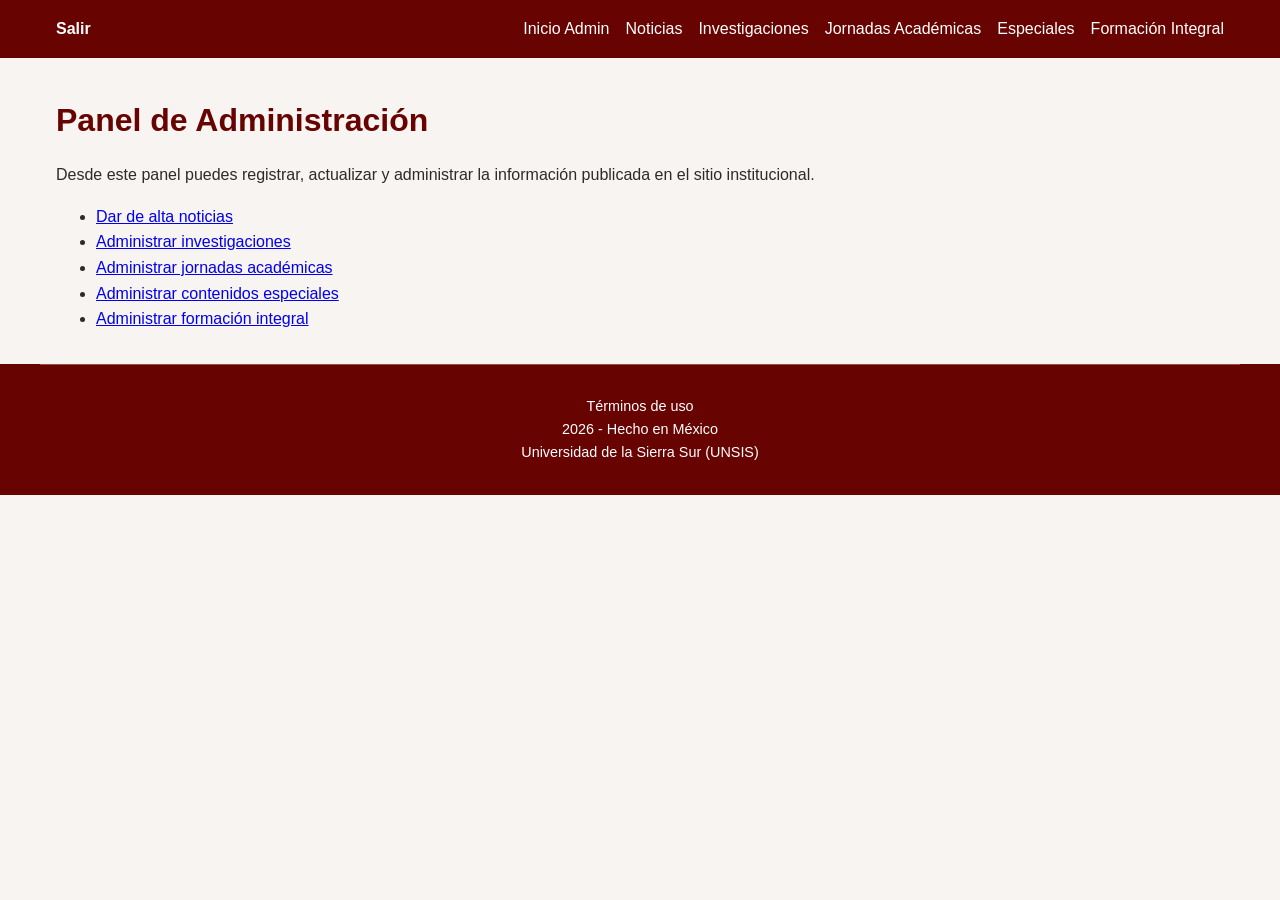
<file: admin-inicio.html>
<!DOCTYPE html>
<html lang="es">

<head>
  <meta charset="UTF-8">
  <title>Inicio Administrativo | UNSIS</title>
  <link rel="stylesheet" href="css/styles.css">
</head>

<body>

  <!-- HEADER ADMIN -->
  <!-- Placeholder para Header -->
  <div id="header-forms-placeholder"></div>

  <main class="container">
    <h1 class="section-title">Panel de Administración</h1>

    <p>
      Desde este panel puedes registrar, actualizar y administrar
      la información publicada en el sitio institucional.
    </p>

    <ul>
      <li><a href="alta-noticias.html">Dar de alta noticias</a></li>
      <li><a href="alta-investigaciones.html">Administrar investigaciones</a></li>
      <li><a href="alta-jornadas.html">Administrar jornadas académicas</a></li>
      <li><a href="alta-especiales.html">Administrar contenidos especiales</a></li>
      <li><a href="alta-formacion-integral.html">Administrar formación integral</a></li>
    </ul>
  </main>

  <!-- Placeholder para Footer -->
  <div id="footer-forms-placeholder"></div>

  <script src="script.js"></script>

</body>

</html>
</file>
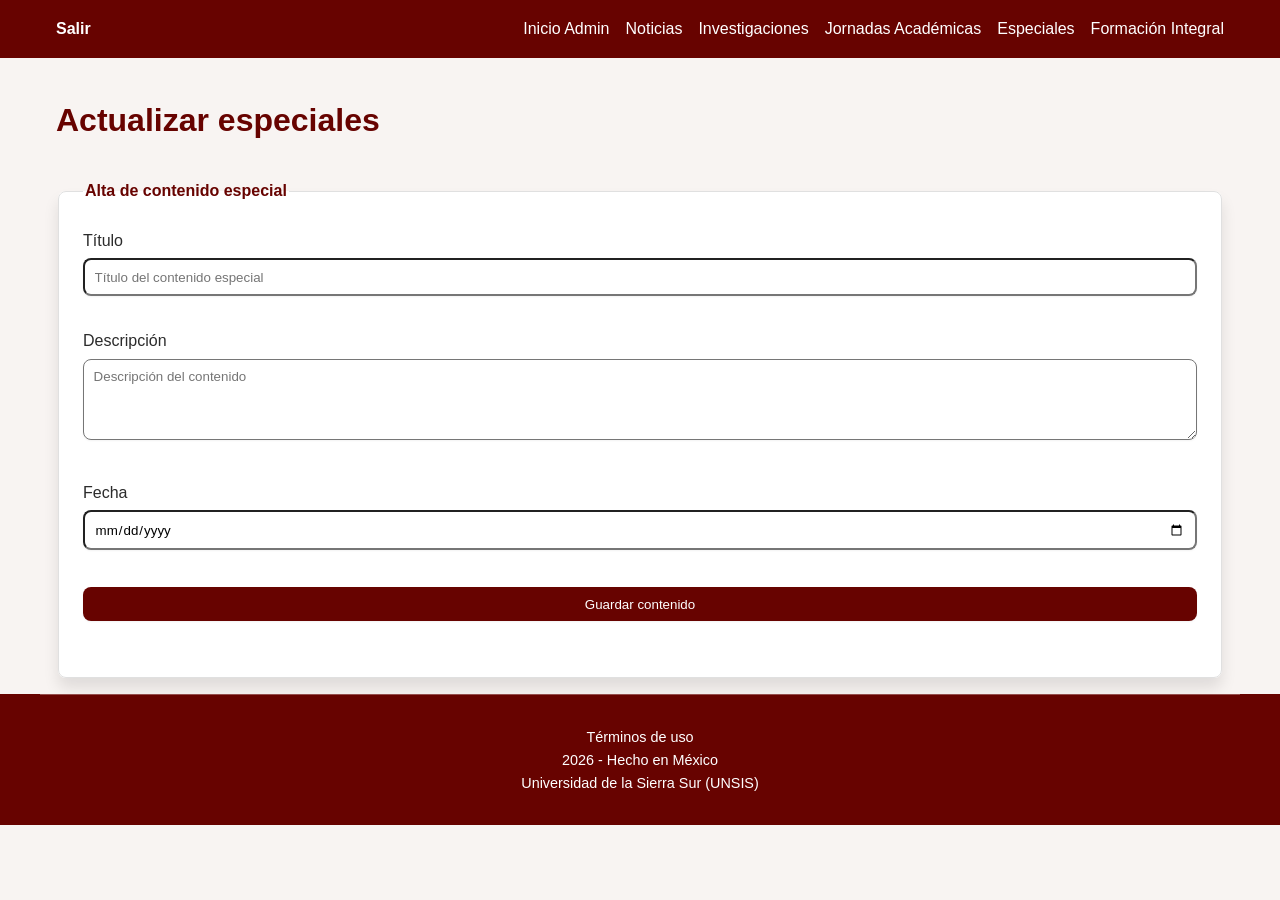
<file: alta-especiales.html>
<!DOCTYPE html>
<html lang="es">

<head>
    <meta charset="UTF-8">
    <meta name="viewport" content="width=device-width, initial-scale=1.0">
    <title>Actualizar especiales | UNSIS</title>
    <link rel="stylesheet" href="css/styles.css">
</head>

<body>

    <!-- Placeholder para Header -->
    <div id="header-forms-placeholder"></div>


    <main class="container">

        <h1 class="section-title">Actualizar especiales</h1>

        <form>
            <fieldset>
                <legend>Alta de contenido especial</legend>

                <label>Título</label>
                <input type="text" placeholder="Título del contenido especial" required>

                <label>Descripción</label>
                <textarea rows="4" placeholder="Descripción del contenido" required></textarea>

                <label>Fecha</label>
                <input type="date" required>

                <button type="submit">Guardar contenido</button>
            </fieldset>
        </form>



    </main>

    <!-- Placeholder para Footer -->
    <div id="footer-forms-placeholder"></div>

    <script src="script.js"></script>

</body>

</html>
</file>
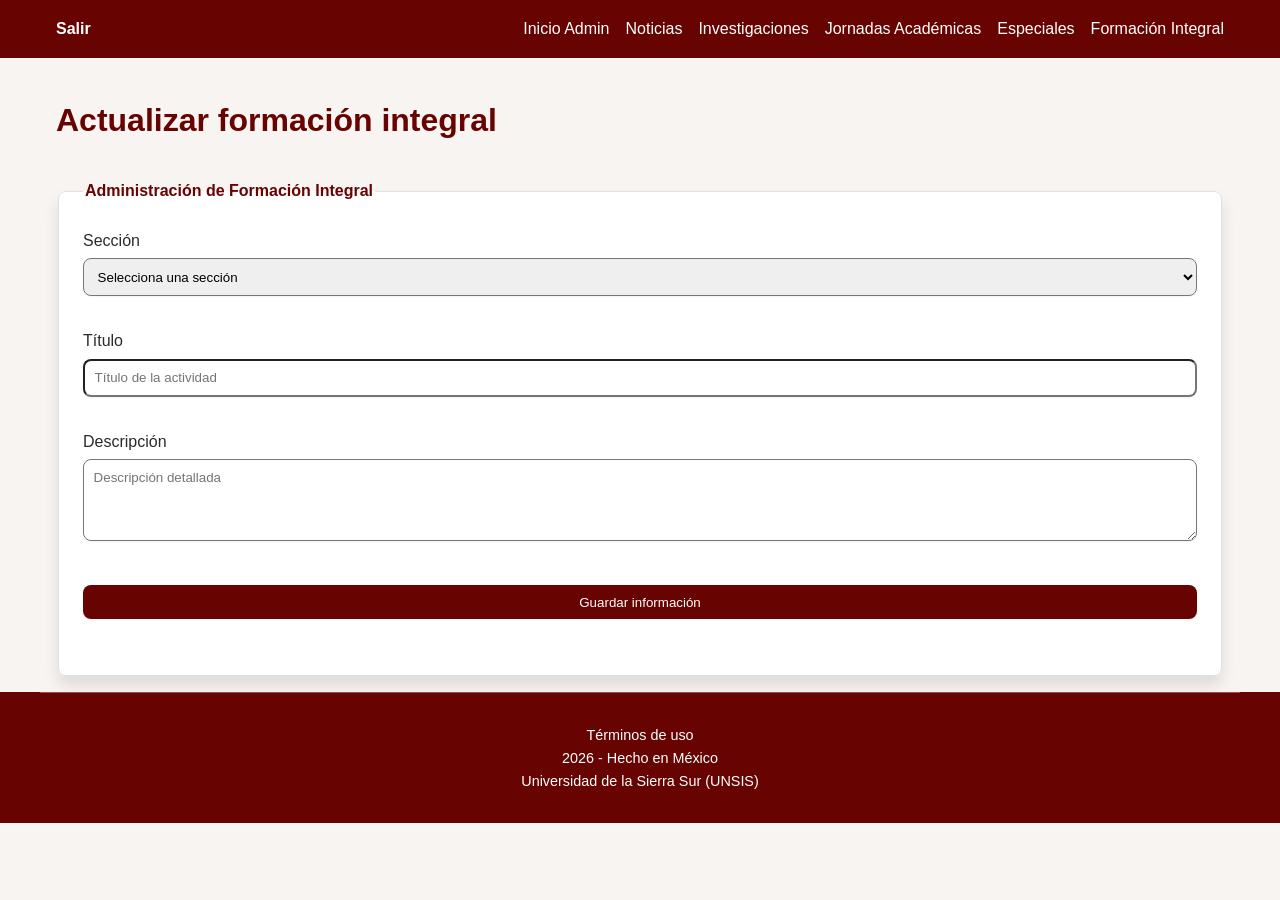
<file: alta-formacion-integral.html>
<!DOCTYPE html>
<html lang="es">

<head>
    <meta charset="UTF-8">
    <meta name="viewport" content="width=device-width, initial-scale=1.0">
    <title>Actualizar formación integral | UNSIS</title>
    <link rel="stylesheet" href="css/styles.css">
</head>

<body>

    <!-- Placeholder para Header -->
    <div id="header-forms-placeholder"></div>


    <main class="container">

        <h1 class="section-title">Actualizar formación integral</h1>

        <form>
            <fieldset>
                <legend>Administración de Formación Integral</legend>

                <label>Sección</label>
                <select required>
                    <option value="">Selecciona una sección</option>
                    <option>Clubs</option>
                    <option>Cartelera</option>
                    <option>Cultura</option>
                    <option>Deportes</option>
                    <option>Libros</option>
                </select>

                <label>Título</label>
                <input type="text" placeholder="Título de la actividad" required>

                <label>Descripción</label>
                <textarea rows="4" placeholder="Descripción detallada" required></textarea>

                <button type="submit">Guardar información</button>
            </fieldset>
        </form>




    </main>

    <!-- Placeholder para Footer -->
    <div id="footer-forms-placeholder"></div>

    <script src="script.js"></script>

</body>

</html>
</file>
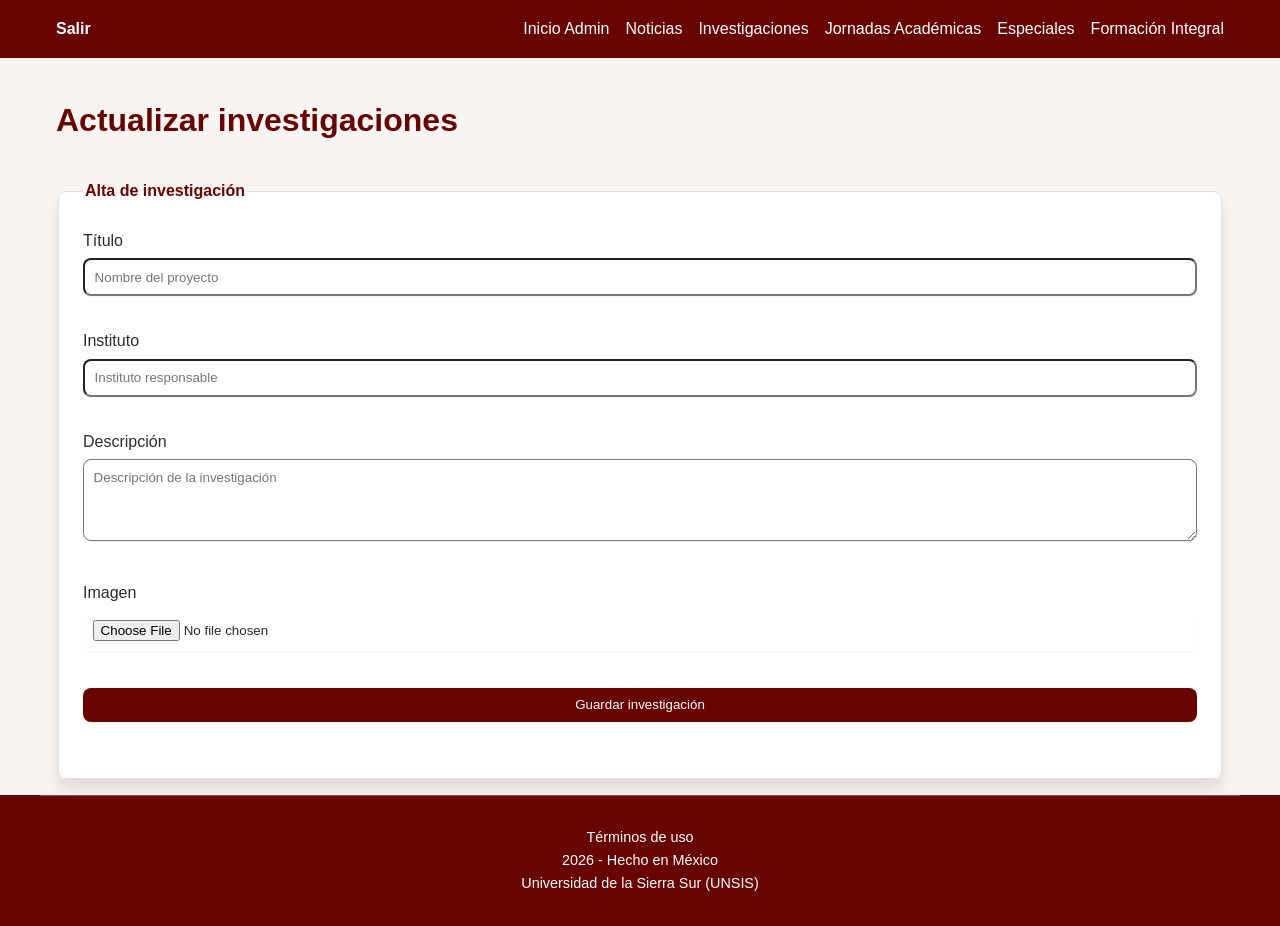
<file: alta-investigaciones.html>
<!DOCTYPE html>
<html lang="es">

<head>
    <meta charset="UTF-8">
    <meta name="viewport" content="width=device-width, initial-scale=1.0">
    <title>Actualizar investigaciones | UNSIS</title>
    <link rel="stylesheet" href="css/styles.css">
</head>

<body>

    <!-- Placeholder para Header -->
    <div id="header-forms-placeholder"></div>


    <main class="container">

        <h1 class="section-title">Actualizar investigaciones</h1>

        <form>
            <fieldset>
                <legend>Alta de investigación</legend>

                <label>Título</label>
                <input type="text" placeholder="Nombre del proyecto" required>

                <label>Instituto</label>
                <input type="text" placeholder="Instituto responsable" required>

                <label>Descripción</label>
                <textarea rows="4" placeholder="Descripción de la investigación" required></textarea>

                <label>Imagen</label>
                <input type="file" accept="image/*">

                <button type="submit">Guardar investigación</button>
            </fieldset>
        </form>


    </main>

    <!-- Placeholder para Footer -->
    <div id="footer-forms-placeholder"></div>

    <script src="script.js"></script>

</body>

</html>
</file>
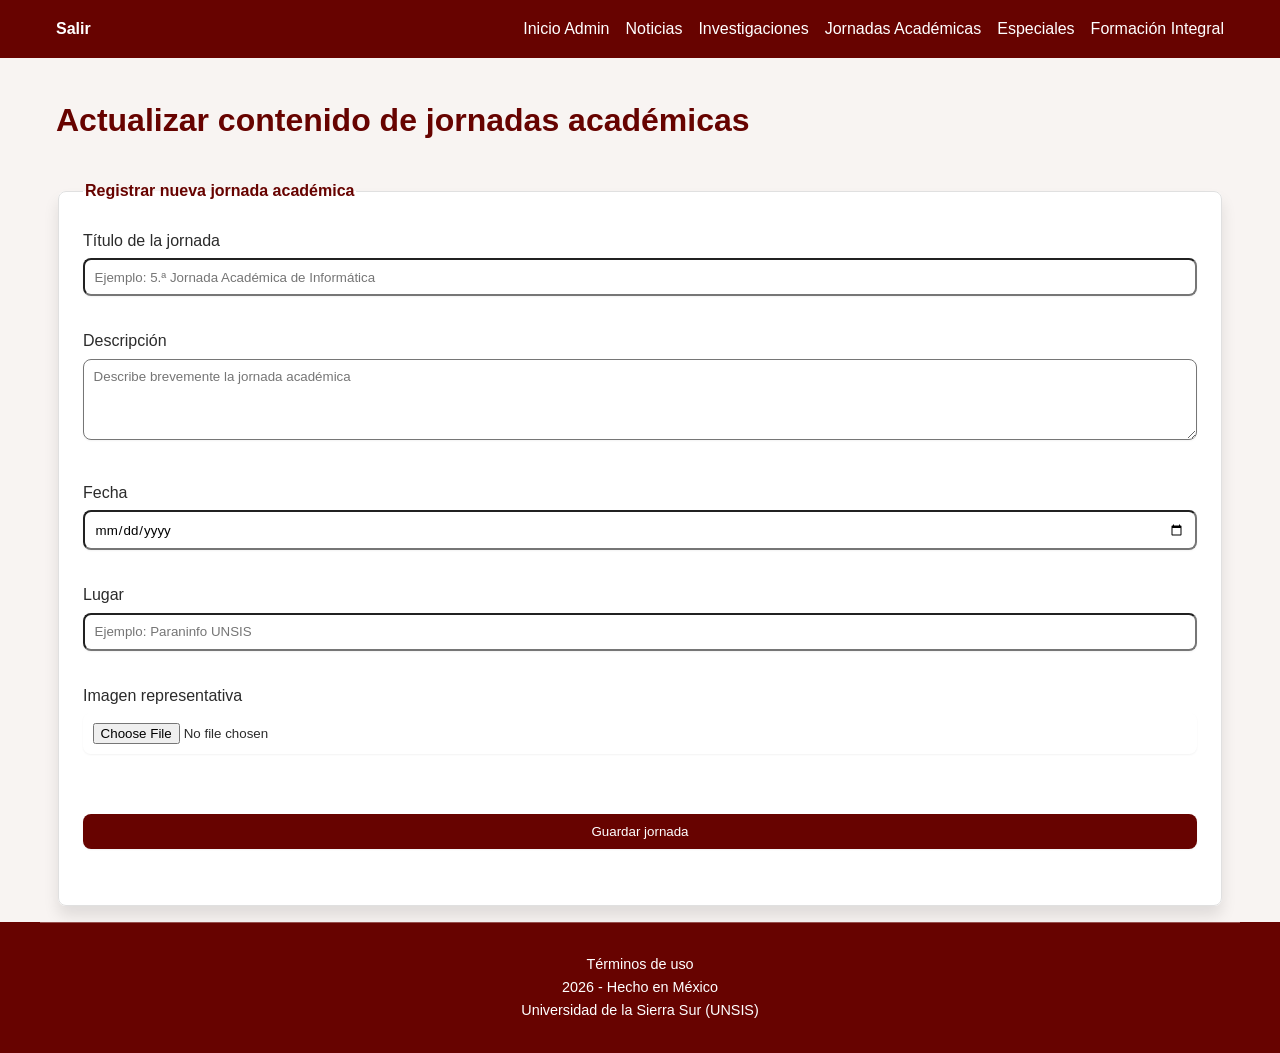
<file: alta-jornadas.html>
<!DOCTYPE html>
<html lang="es">

<head>
    <meta charset="UTF-8">
    <meta name="viewport" content="width=device-width, initial-scale=1.0">
    <title>Alta de Jornadas Académicas | UNSIS</title>
    <link rel="stylesheet" href="css/styles.css">
</head>

<body>

    <!-- Placeholder para Header -->
    <div id="header-forms-placeholder"></div>

    <main class="container">

        <h1 class="section-title">Actualizar contenido de jornadas académicas</h1>

        <form action="#" method="post" aria-label="Formulario para alta de jornadas académicas">
            <fieldset>
                <legend>Registrar nueva jornada académica</legend>

                <div>
                    <label for="titulo">Título de la jornada</label><br>
                    <input type="text" id="titulo" name="titulo"
                        placeholder="Ejemplo: 5.ª Jornada Académica de Informática" required>
                </div>

                <div>
                    <label for="descripcion">Descripción</label><br>
                    <textarea id="descripcion" name="descripcion" rows="4"
                        placeholder="Describe brevemente la jornada académica" required></textarea>
                </div>

                <div>
                    <label for="fecha">Fecha</label><br>
                    <input type="date" id="fecha" name="fecha" required>
                </div>

                <div>
                    <label for="lugar">Lugar</label><br>
                    <input type="text" id="lugar" name="lugar" placeholder="Ejemplo: Paraninfo UNSIS" required>
                </div>

                <div>
                    <label for="imagen">Imagen representativa</label><br>
                    <input type="file" id="imagen" name="imagen" accept="image/*">
                </div>

                <div style="margin-top: 1.5rem;">
                    <button type="submit">Guardar jornada</button>
                </div>
            </fieldset>
        </form>

    </main>

    <!-- Placeholder para Footer -->
    <div id="footer-forms-placeholder"></div>

    <script src="script.js"></script>

</body>

</html>
</file>
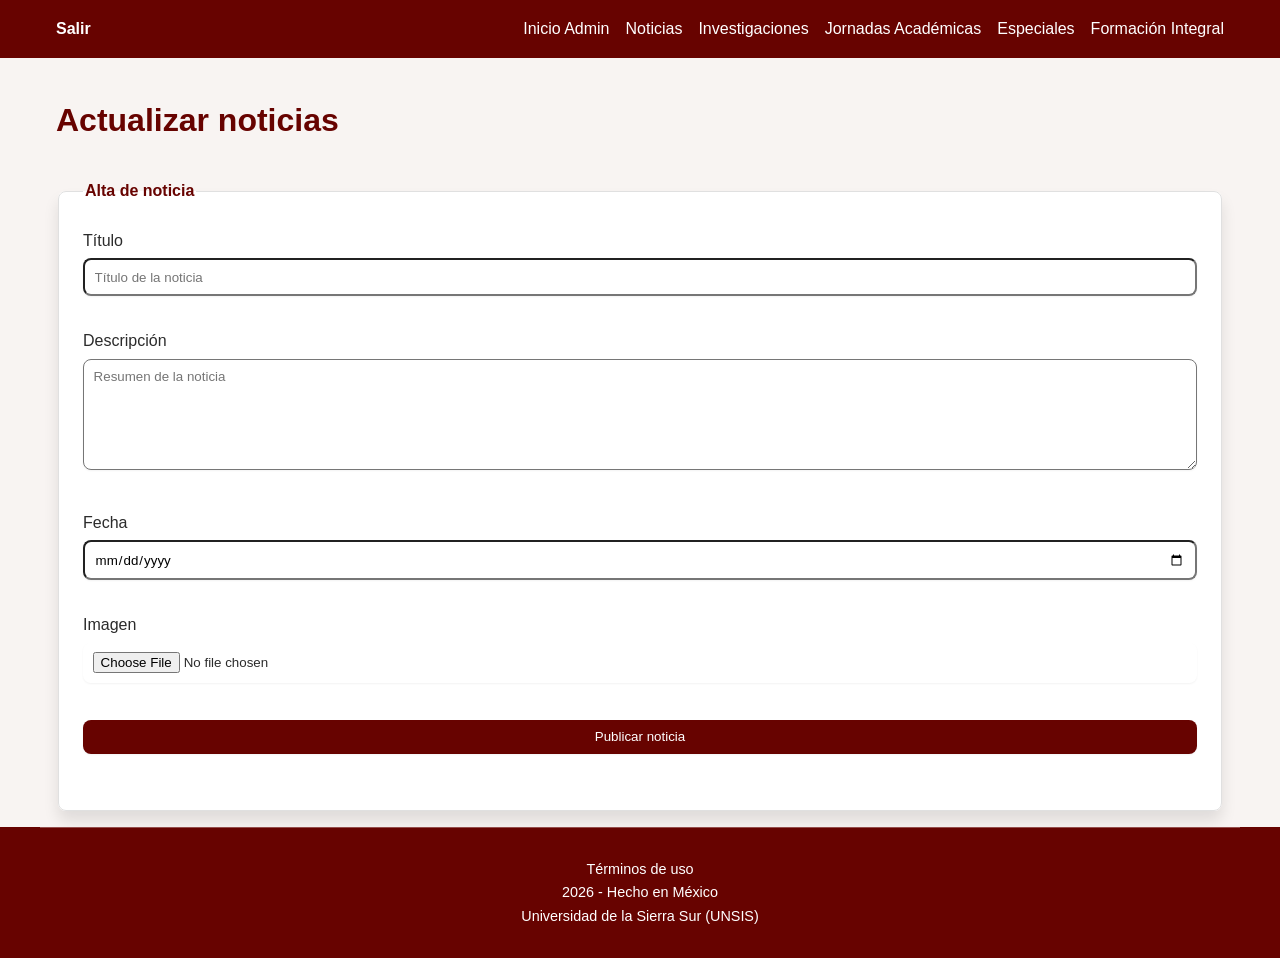
<file: alta-noticias.html>
<!DOCTYPE html>
<html lang="es">

<head>
    <meta charset="UTF-8">
    <meta name="viewport" content="width=device-width, initial-scale=1.0">
    <title>Actualizar noticias | UNSIS</title>
    <link rel="stylesheet" href="css/styles.css">
</head>

<body>

    <!-- Placeholder para Header -->
    <div id="header-forms-placeholder"></div>

    <main class="container">

        <h1 class="section-title">Actualizar noticias</h1>

        <form>
            <fieldset>
                <legend>Alta de noticia</legend>

                <label>Título</label>
                <input type="text" placeholder="Título de la noticia" required>

                <label>Descripción</label>
                <textarea rows="6" placeholder="Resumen de la noticia" required></textarea>

                <label>Fecha</label>
                <input type="date" required>

                <label>Imagen</label>
                <input type="file" accept="image/*">

                <button type="submit">Publicar noticia</button>
            </fieldset>
        </form>

    </main>

    <!-- Placeholder para Footer -->
    <div id="footer-forms-placeholder"></div>

    <script src="script.js"></script>

</body>

</html>
</file>
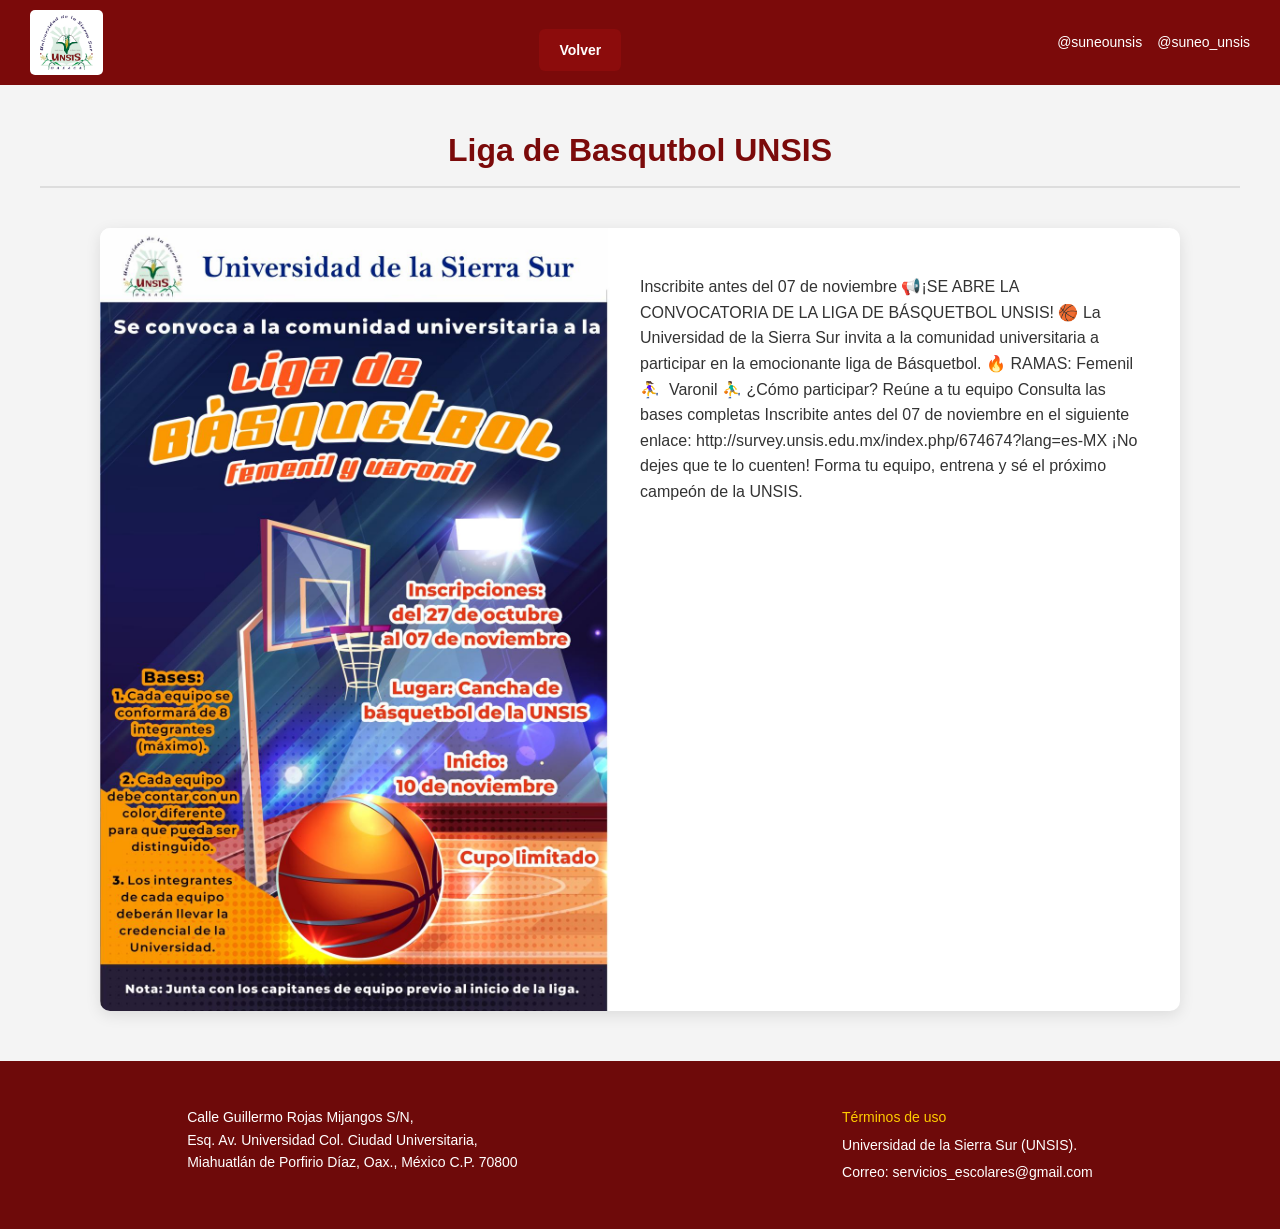
<file: basquet.html>
<!DOCTYPE html>
<html lang="en">
<head>
    <meta charset="UTF-8">
    <meta name="viewport" content="width=device-width, initial-scale=1.0">
    <title>Unsito</title>
    <link rel="stylesheet" href="estilo.css"> 

</head>
<body>
    <header class="top-bar">
        <img src="imagenes/logo_unsis.jpg" alt="Logo UNSIS" class="logo"> 
        <a href="index.html" class="btn-rojo">Volver</a>
        <div class="redes-top">
            <span>@suneounsis</span>
            <span>@suneo_unsis</span>
        </div>
    </header>

   
    
    <main class="contenido-principal">
        <div class="container">

            <h2>Liga de Basqutbol UNSIS</h2>

            <article class="noticia-principal">
                <div class="noticia-img-container">
                    <img src="imagenes/conv basquet 2025-2.jpg" alt="Imagen de la Liga de Basquetbol UNSIS">
                </div>
                <div class="noticia-texto">
                    <p>
                         <p>Inscribite antes del 07 de noviembre
                            📢¡SE ABRE LA CONVOCATORIA DE LA LIGA DE BÁSQUETBOL UNSIS! 🏀
                            La Universidad de la Sierra Sur invita a la comunidad universitaria a participar en la emocionante liga de Básquetbol.
                            🔥 RAMAS:
                            Femenil ⛹️‍♀️ 
                            Varonil ⛹️‍♂️
                            ¿Cómo participar?
                            Reúne a tu equipo
                            Consulta las bases completas 
                            Inscribite antes del 07 de noviembre en el siguiente enlace: http://survey.unsis.edu.mx/index.php/674674?lang=es-MX
                            ¡No dejes que te lo cuenten! Forma tu equipo, entrena y sé el próximo campeón de la UNSIS.
                         </p>
                    </p>
                </div>
            </article>
        </div>
    </main>

    <footer class="footer-principal">
        <div class="container footer-content">
            <div class="info-contacto">
                <p>Calle Guillermo Rojas Mijangos S/N,<br>
                Esq. Av. Universidad Col. Ciudad Universitaria,<br>
                Miahuatlán de Porfirio Díaz, Oax., México C.P. 70800</p>
            </div>
            <div class="info-legal">
                <p><a href="#">Términos de uso</a></p>
                <p>Universidad de la Sierra Sur (UNSIS).</p>
                <p>Correo: servicios_escolares@gmail.com</p>
            </div>
        </div>
    </footer>
    
</body>
</html>
</file>
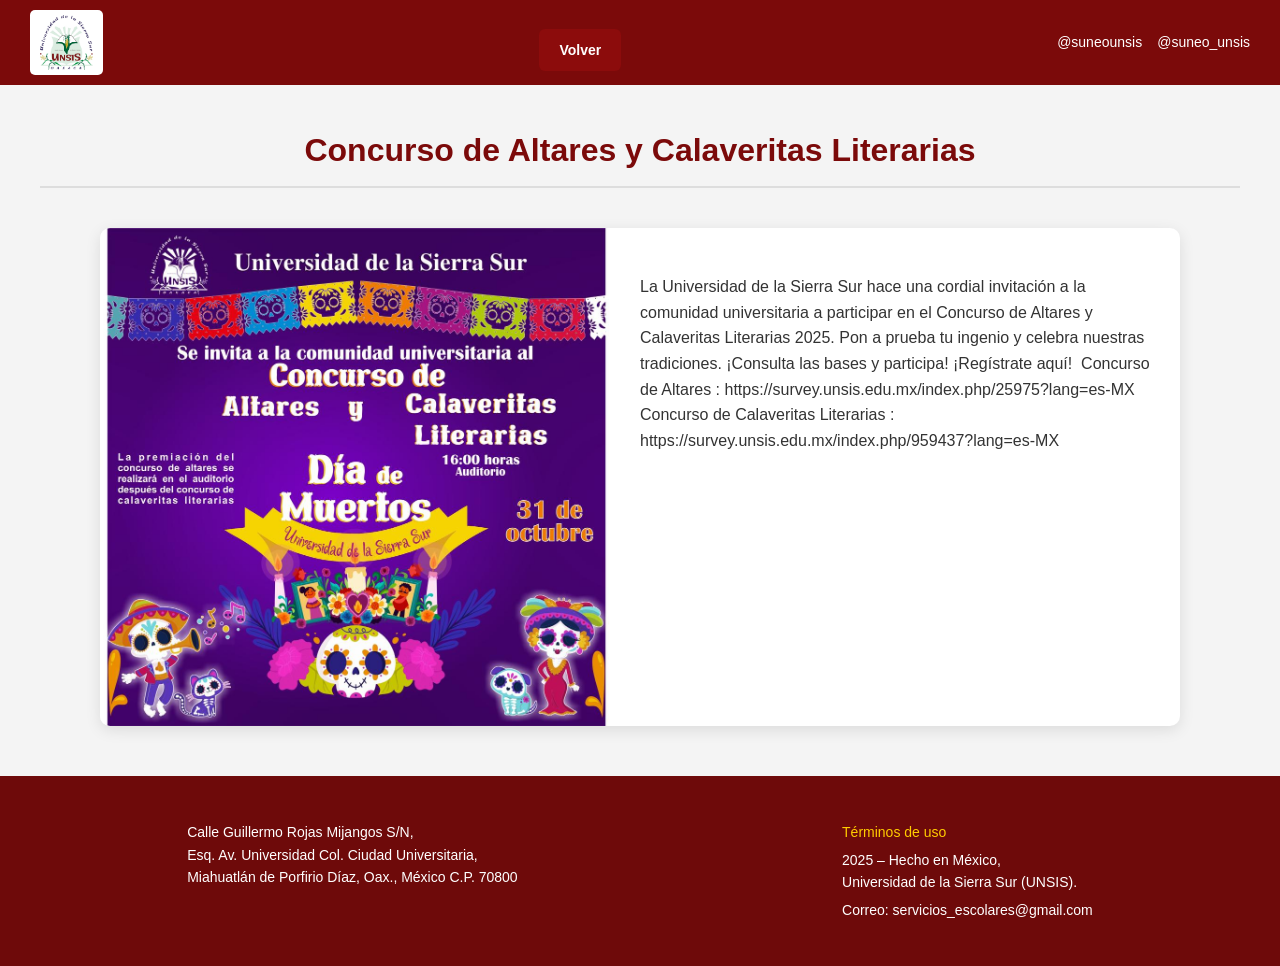
<file: calaveritas.html>
<!DOCTYPE html>
<html lang="en">
<head>
    <meta charset="UTF-8">
    <meta name="viewport" content="width=device-width, initial-scale=1.0">
    <title>Unsito</title>
    <link rel="stylesheet" href="estilo.css"> 

</head>
<body>
    <header class="top-bar">
        <img src="imagenes/logo_unsis.jpg" alt="Logo UNSIS" class="logo"> 
        <a href="index.html" class="btn-rojo">Volver</a>
        <div class="redes-top">
            <span>@suneounsis</span>
            <span>@suneo_unsis</span>
        </div>
    </header>

    
    <main class="contenido-principal">
        <div class="container">

            <h2>Concurso de Altares y Calaveritas Literarias</h2>

            <article class="noticia-principal">
                <div class="noticia-img-container">
                  <img src="imagenes/Concurso dia de muertos 2025_0.jpg" alt="Imagen del Concurso de Altares y Calaveritas Literarias">
                </div>
                <div class="noticia-texto">
                    <p>
                         <p>La Universidad de la Sierra Sur hace una cordial invitación a la comunidad universitaria a participar en el Concurso de Altares y Calaveritas  Literarias 2025.
Pon a prueba tu ingenio y celebra nuestras tradiciones.
¡Consulta las bases y participa!
¡Regístrate aquí! 
Concurso de Altares : https://survey.unsis.edu.mx/index.php/25975?lang=es-MX
Concurso de Calaveritas Literarias : https://survey.unsis.edu.mx/index.php/959437?lang=es-MX</p>
                    </p>
                </div>
            </article>
        </div>
    </main>

    <footer class="footer-principal">
        <div class="container footer-content">
            <div class="info-contacto">
                <p>Calle Guillermo Rojas Mijangos S/N,<br>
                Esq. Av. Universidad Col. Ciudad Universitaria,<br>
                Miahuatlán de Porfirio Díaz, Oax., México C.P. 70800</p>
            </div>
            <div class="info-legal">
                <p><a href="#">Términos de uso</a></p>
                <p>2025 – Hecho en México,<br>Universidad de la Sierra Sur (UNSIS).</p>
                <p>Correo: servicios_escolares@gmail.com</p>
            </div>
        </div>
    </footer>
</body>
</html>
</file>
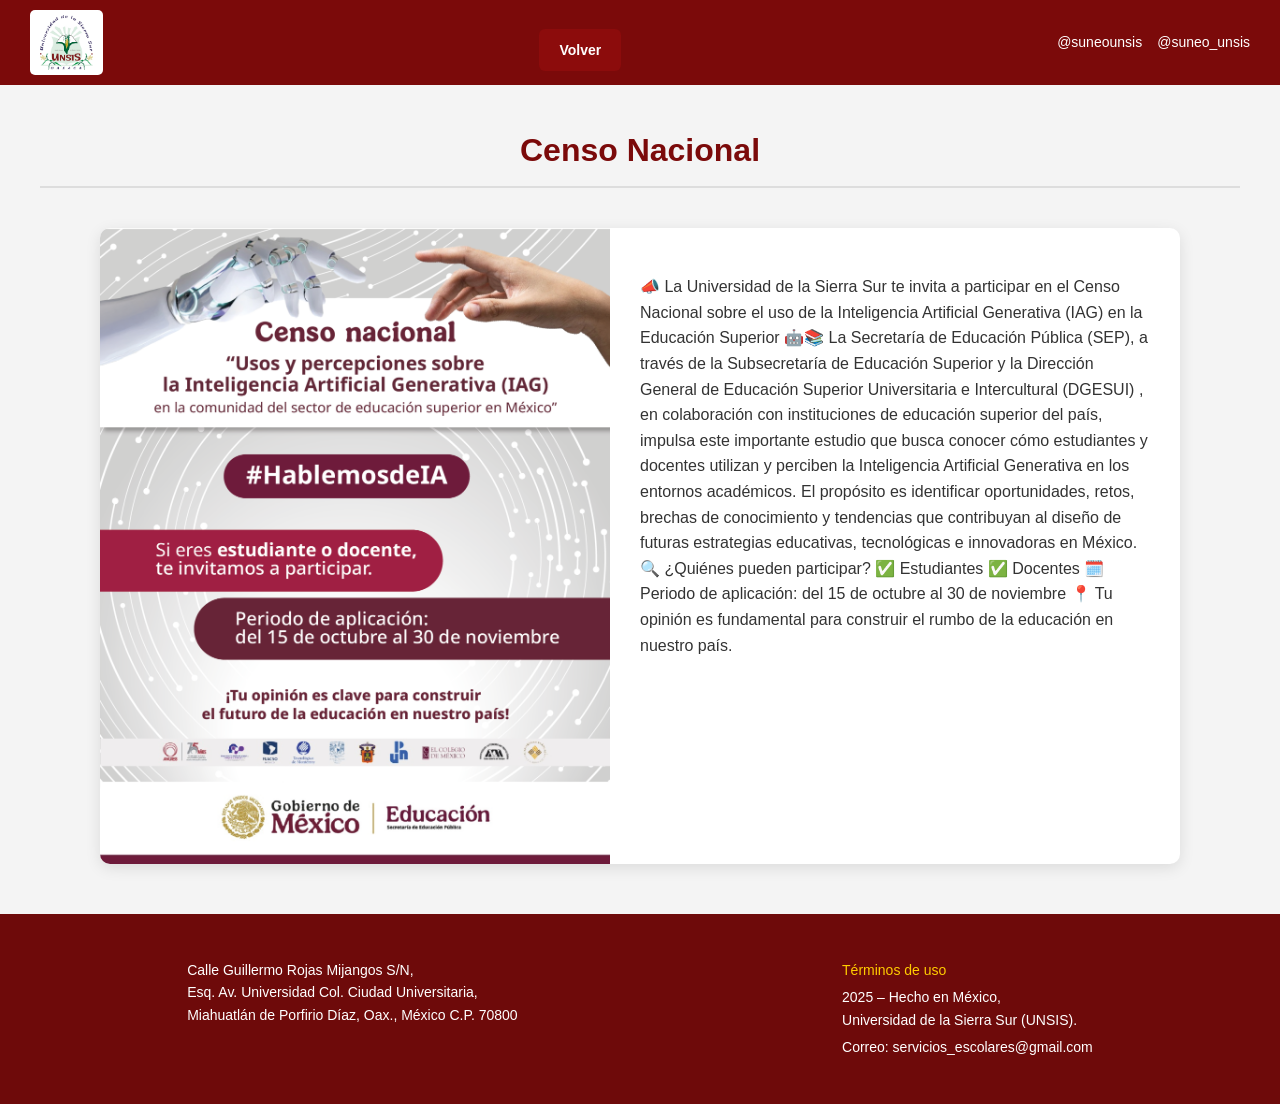
<file: censo.html>
<!DOCTYPE html>
<html lang="en">
<head>
    <meta charset="UTF-8">
    <meta name="viewport" content="width=device-width, initial-scale=1.0">
    <title>Unsito</title>
    <link rel="stylesheet" href="estilo.css">
</head>
<body>
    <header class="top-bar">
        <img src="imagenes/logo_unsis.jpg" alt="Logo UNSIS" class="logo"> 
        <a href="index.html" class="btn-rojo">Volver</a>
        <div class="redes-top">
            <span>@suneounsis</span>
            <span>@suneo_unsis</span>
        </div>
    </header>

        
    
    <main class="contenido-principal">
        <div class="container">

            <h2>Censo Nacional</h2>

            <article class="noticia-principal">
                <div class="noticia-img-container">
                    <img src="imagenes/Invitación RS.png" alt="Imagen de Censo Nacional sobre IA Generativa">
                </div>
                <div class="noticia-texto">
                    <p>
                         <p>📣 La Universidad de la Sierra Sur te invita a participar en el  Censo Nacional sobre el uso de la Inteligencia Artificial Generativa  (IAG) en la Educación Superior 🤖📚
                            La Secretaría de  Educación Pública (SEP), a través de la Subsecretaría de Educación  Superior y la Dirección General de Educación Superior Universitaria e  Intercultural (DGESUI) , en colaboración con instituciones de educación  superior del país, impulsa este importante estudio que busca conocer cómo estudiantes y docentes utilizan y perciben la Inteligencia Artificial Generativa en los entornos académicos.
                            El propósito es identificar oportunidades, retos, brechas de conocimiento y tendencias que contribuyan al diseño de futuras estrategias educativas, tecnológicas e innovadoras en México.
                            🔍 ¿Quiénes pueden participar?
                            ✅ Estudiantes
                            ✅ Docentes
                            🗓️ Periodo de aplicación: del 15 de octubre al 30 de noviembre
                            📍 Tu opinión es fundamental para construir el rumbo de la educación en nuestro país. </p>
                    </p>
                </div>
            </article>
        </div>
    </main>

    <footer class="footer-principal">
        <div class="container footer-content">
            <div class="info-contacto">
                <p>Calle Guillermo Rojas Mijangos S/N,<br>
                Esq. Av. Universidad Col. Ciudad Universitaria,<br>
                Miahuatlán de Porfirio Díaz, Oax., México C.P. 70800</p>
            </div>
            <div class="info-legal">
                <p><a href="#">Términos de uso</a></p>
                <p>2025 – Hecho en México,<br>Universidad de la Sierra Sur (UNSIS).</p>
                <p>Correo: servicios_escolares@gmail.com</p>
            </div>
        </div>
    </footer>
</body>
</html>
</file>
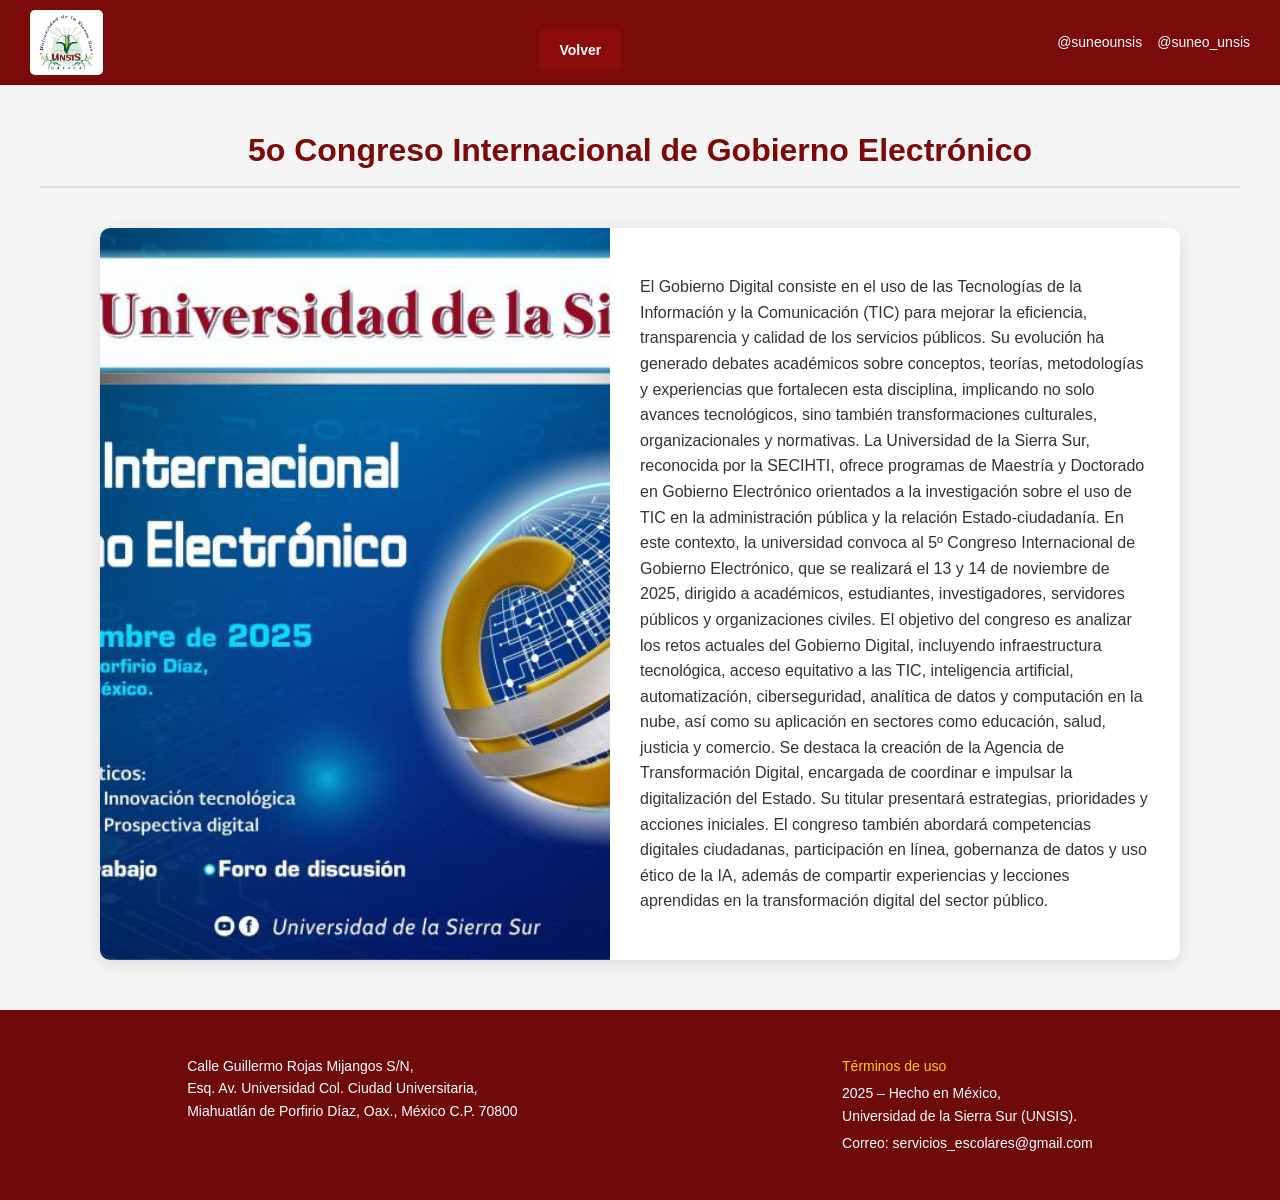
<file: cige.html>
<!DOCTYPE html>
<html lang="en">
<head>
    <meta charset="UTF-8">
    <meta name="viewport" content="width=device-width, initial-scale=1.0">
    <title>Unsito</title>
    <link rel="stylesheet" href="estilo.css"> 

</head>
<body>
     <header class="top-bar">
        <img src="imagenes/logo_unsis.jpg" alt="Logo UNSIS" class="logo"> 
        <a href="index.html" class="btn-rojo">Volver</a>
        <div class="redes-top">
            <span>@suneounsis</span>
            <span>@suneo_unsis</span>
        </div>
    </header>

    <main class="contenido-principal">
        <div class="container">

            <h2>5o Congreso Internacional de Gobierno Electrónico</h2>

            <article class="noticia-principal">
                <div class="noticia-img-container">
                    <img src="imagenes/CAR CIGE 5 - pagina.jpg" alt="Imagen del 5o Congreso Internacional de Gobierno Electrónico">
                </div>
                <div class="noticia-texto">
                   <!-- <h3>5o Congreso Internacional de Gobierno Electrónico</h3>-->
                    <p>
                       El Gobierno Digital consiste en el uso de las Tecnologías de la Información y la Comunicación (TIC) para mejorar la eficiencia, transparencia y calidad de los servicios públicos. Su evolución ha generado debates académicos sobre conceptos, teorías, metodologías y experiencias que fortalecen esta disciplina, implicando no solo avances tecnológicos, sino también transformaciones culturales, organizacionales y normativas.

La Universidad de la Sierra Sur, reconocida por la SECIHTI, ofrece programas de Maestría y Doctorado en Gobierno Electrónico orientados a la investigación sobre el uso de TIC en la administración pública y la relación Estado-ciudadanía.

En este contexto, la universidad convoca al 5º Congreso Internacional de Gobierno Electrónico, que se realizará el 13 y 14 de noviembre de 2025, dirigido a académicos, estudiantes, investigadores, servidores públicos y organizaciones civiles.

El objetivo del congreso es analizar los retos actuales del Gobierno Digital, incluyendo infraestructura tecnológica, acceso equitativo a las TIC, inteligencia artificial, automatización, ciberseguridad, analítica de datos y computación en la nube, así como su aplicación en sectores como educación, salud, justicia y comercio.

Se destaca la creación de la Agencia de Transformación Digital, encargada de coordinar e impulsar la digitalización del Estado. Su titular presentará estrategias, prioridades y acciones iniciales. El congreso también abordará competencias digitales ciudadanas, participación en línea, gobernanza de datos y uso ético de la IA, además de compartir experiencias y lecciones aprendidas en la transformación digital del sector público.
                        
                    </p>
                </div>
            </article>
        </div>
    </main>


        <footer class="footer-principal">
        <div class="container footer-content">
            <div class="info-contacto">
                <p>Calle Guillermo Rojas Mijangos S/N,<br>
                Esq. Av. Universidad Col. Ciudad Universitaria,<br>
                Miahuatlán de Porfirio Díaz, Oax., México C.P. 70800</p>
            </div>
            <div class="info-legal">
                <p><a href="#">Términos de uso</a></p>
                <p>2025 – Hecho en México,<br>Universidad de la Sierra Sur (UNSIS).</p>
                <p>Correo: servicios_escolares@gmail.com</p>
            </div>
        </div>
    </footer>


</body>
</html>
</file>
<file: css/styles.css>
/* =====================================================
   PALETA DE COLORES
   Color principal: #670300
   - Secundario: #9E2A2B
   - Acento: #E09F3E
   - Fondo principal: #F8F4F2
   - Fondo alterno: #FFFFFF
   - Texto principal: #2B2B2B
   - Texto secundario: #555555
   - Bordes suaves: #E0E0E0
   ===================================================== */

:root {
  /* Colores */
  --color-primario: #670300;
  --color-secundario: #9E2A2B;
  --color-acento: #E09F3E;
  --color-bg-main: #F8F4F2;
  --color-bg-alt: #FFFFFF;
  --color-text-main: #2B2B2B;
  --color-texto-secundario: #555555;
  --color-border: #E0E0E0;

  /* Tipografía */
  --fuente-base: 'Segoe UI', Roboto, Helvetica, Arial, sans-serif;
  --fuente-heading: 'Segoe UI Semibold', Roboto, Helvetica, Arial, sans-serif;
  /* --fuente-heading: "Georgia", "Times New Roman", serif; */

  /* Layout */
  --max-width: 1200px;

  /* Bordes */
  --border-radius-sm: 0.25rem;
  --border-radius-md: 0.5rem;
  --border-radius-lg: 1rem;

  /* Sombras */
  --shadow-sm: 0 1px 2px rgba(0, 0, 0, 0.05);
  --shadow-md: 0 4px 6px rgba(0, 0, 0, 0.1);
  --shadow-lg: 0 10px 15px rgba(0, 0, 0, 0.1);
}

/* ======================
   RESET Y BASE
   ====================== */
*,
*::before,
*::after {
  box-sizing: border-box;
}

body {
  margin: 0;
  font-family: var(--fuente-base);
  background-color: var(--color-bg-main);
  color: var(--color-text-main);
  line-height: 1.6;
  flex: 1 0 auto;
  /******************/
}

img {
  max-width: 100%;
  display: block;
}

/* ======================
   CONTENEDOR GLOBAL
   ====================== */
.container {
  max-width: var(--max-width);
  margin: 0 auto;
  padding: 1rem;
}

/* ======================
   HEADER
   ====================== */
.header {
  background-color: var(--color-primario);
  color: #FFFFFF;
}

.header-top {
  display: flex;
  justify-content: space-between;
  align-items: center;
  flex-wrap: wrap;
}

.logo {
  font-weight: bold;
  font-size: 1.1rem;
}

.nav {
  display: flex;
  gap: 1rem;
  flex-wrap: wrap;
}

.nav a {
  color: #FFFFFF;
  text-decoration: none;
  font-weight: 500;
}

.nav a:hover,
.nav a:focus {
  text-decoration: underline;
}

.login-link {
  font-weight: bold;
  text-decoration: none;
  color: #FFFFFF;
}

.section-title {
  font-family: var(--fuente-heading);
  color: var(--color-primario);
  margin-bottom: 1rem;
}

/* ======================
   FOOTER
   ====================== */
.footer, .footer__forms {
  background-color: var(--color-primario);
  color: #FFFFFF;
  margin-bottom: auto; /**Modificación para footer al final**/
  /* position: absolute;
  bottom: 0;
  width: 100%; */
  /* font-size: 0.9rem; */
  text-align: center;
}

.footer-bottom {
  border-top: 1px solid rgba(255, 255, 255, 0.3);
  padding-top: 1rem;
  font-size: 0.9rem;
  text-align: center;
} 

/* ======================
   RESPONSIVE
   ====================== */
@media (min-width: 768px) {
  .news-grid {
    grid-template-columns: repeat(2, 1fr);
  }

  .footer-grid {
    grid-template-columns: repeat(2, 1fr);
  }
}

@media (min-width: 1024px) {
  .news-grid {
    grid-template-columns: repeat(3, 1fr);
  }
}

/* ======================
   FORMULARIOS
   ====================== */

form {
  /* max-width: 600px; */
  margin-top: 2rem;
  width: 100%;
}

fieldset {
  border: 1px solid var(--color-border);
  padding: 1.5rem;
  background-color: var(--color-bg-alt);
  border-radius: var(--border-radius-md);
  box-shadow: var(--shadow-lg);
}

legend {
  font-weight: bold;
  color: var(--color-primario);
}

input,
textarea,
select,
button {
  width: 100%;
  padding: 0.6rem;
  margin-top: 0.3rem;
  margin-bottom: 2rem;
  font-family: inherit;
  border-radius: var(--border-radius-md);
  box-shadow: var(--shadow-sm);
}

button {
  background-color: var(--color-primario);
  color: #FFFFFF;
  border: none;
  cursor: pointer;
}

button:hover {
  background-color: var(--color-secundario);
}

/* ======================
   MOBILE FIRST
   ====================== */

@media (max-width: 768px) {

  .menu-icon {
    display: block;
  }

  .nav {
    position: absolute;
    top: 70px;
    left: 0;
    right: 0;
    background-color: var(--color-primario);
    flex-direction: column;
    align-items: flex-start;
    padding: 1rem;
    display: none;
  }

  .nav a {
    padding: 0.5rem 0;
    width: 100%;
  }
}
</file>
<file: estilo.css>
/* =============================================
   ESTILO INSTITUCIONAL TIPO UNSIS - MEJORADO
   ============================================= */

/* ----- VARIABLES CSS para una mejor gestión de colores ----- */
:root {
    --color-unsis-dark: #6e0a0a;
    /* Rojo oscuro para hover/footer */
    --color-unsis-medium: #7b0a0a;
    /* Rojo UNSIS principal (Header) */
    --color-unsis-light: #8c0c0c;
    /* Rojo para menú principal y botones */
    --color-fondo-claro: #f4f4f4;
    --color-texto-oscuro: #333;
    --sombra-card: 0 4px 15px rgba(0, 0, 0, 0.1);
}

/* ----- GENERALES ----- */
body {
    margin: 0;
    padding: 0;
    background: var(--color-fondo-claro);
    font-family: "Segoe UI", Arial, Helvetica, sans-serif;
    color: var(--color-texto-oscuro);
    line-height: 1.6;
}

h2 {
    color: var(--color-unsis-medium);
    text-align: center;
    margin: 40px 0 20px;
    font-size: 2em;
    border-bottom: 2px solid #ddd;
    padding-bottom: 10px;
}

h3 {
    color: var(--color-unsis-dark);
}

/* Contenedor central para limitar el ancho del contenido */
.container {
    max-width: 1200px;
    margin: 0 auto;
    padding: 0 20px;
}

/* ----- HEADER ROJO INSTITUCIONAL ----- */
.top-bar {
    background: var(--color-unsis-medium);
    color: white;
    padding: 10px 30px;
    display: flex;
    justify-content: space-between;
    align-items: center;
    font-size: 14px;
}

.top-bar .logo {
    height: 55px;
    width: auto;
    object-fit: contain;
    background: white;
    padding: 5px 10px;
    border-radius: 5px;
}

.top-bar .redes-top {
    display: flex;
    gap: 15px;
}

/* ----- MENu PRINCIPAL ----- */
.menu-principal {
    background: var(--color-unsis-light);
    color: white;
    padding: 15px 40px;
    display: flex;
    gap: 40px;
    justify-content: center;
    font-size: 15px;
    font-weight: 500;
}

.menu-principal a {
    color: white;
    text-decoration: none;
    padding: 5px 0;
    transition: color 0.3s;
}

.menu-principal a:hover {
    color: #ffcc00;
    /* Color de acento */
    text-decoration: none;
}

/* ----- HERO (IMAGEN PRINCIPAL) ----- */
.hero {
    overflow: hidden;
    max-height: 450px;
    width: 100%;
}

.hero-img {
    width: 100%;
    height: 450px;
    object-fit: cover;
    display: block;
}

/* ----- REDES SECUNDARIAS (Sección simple) ----- */
.redes-secundarias {
    text-align: center;
    padding: 15px;
    background: #e0e0e0;
    margin-bottom: 30px;
    font-size: 15px;
}

/* ----- BOTÓN ROJO INSTITUCIONAL ----- */
.btn-rojo {
    display: inline-block;
    background: var(--color-unsis-light);
    color: white;
    padding: 10px 20px;
    border-radius: 6px;
    text-decoration: none;
    font-weight: bold;
    font-size: 14px;
    transition: background 0.3s;
    margin-top: 15px;
}

.btn-rojo:hover {
    background: var(--color-unsis-dark);
    color: #ffcc00;
}

/* -------------------------------------
   ESTILO DE NOTICIAS (TARJETAS)
   ------------------------------------- */

/* Noticia Destacada: Diseño horizontal en escritorio */
.noticia-principal {
    display: flex;
    background: white;
    border-radius: 10px;
    box-shadow: var(--sombra-card);
    margin: 40px auto;
    overflow: hidden;
    max-width: 90%;
}

.noticia-principal .noticia-img-container {
    width: 50%;
    overflow: hidden;
}

.noticia-principal img {
    width: 100%;
    height: 100%;
    /* Ajuste a la altura del contenedor */
    object-fit: cover;
    display: block;
}

.noticia-principal .noticia-texto {
    padding: 30px;
    width: 50%;
}

.noticia-principal h3 {
    margin-top: 0;
    font-size: 1.8em;
}

/* Contenedor de las tarjetas de noticias secundarias (Uso de Grid) */
.grid-noticias {
    display: grid;
    /* Ajusta automáticamente las columnas, mínimo 300px, para 2 o 3 columnas */
    grid-template-columns: repeat(auto-fit, minmax(300px, 1fr));
    gap: 30px;
    padding: 30px 0;
}

/* Tarjeta de Noticia Estándar */
.noticia-card {
    background: white;
    border-radius: 10px;
    box-shadow: 0 2px 10px rgba(0, 0, 0, 0.1);
    padding: 20px;
    display: flex;
    flex-direction: column;
    transition: transform 0.3s, box-shadow 0.3s;
    border: 1px solid #eee;
}

.noticia-card:hover {
    transform: translateY(-5px);
    box-shadow: 0 8px 20px rgba(0, 0, 0, 0.15);
}

.noticia-card img {
    width: 100%;
    height: 200px;
    /* Altura fija para uniformidad visual en la cuadrícula */
    object-fit: cover;
    border-radius: 8px;
    margin-bottom: 15px;
}

.noticia-card h3 {
    font-size: 1.2em;
    margin-top: 0;
    margin-bottom: 10px;
}

.noticia-card p {
    flex-grow: 1;
    font-size: 0.95em;
    margin-bottom: 15px;
}

/* -------------------------------------
   FOOTER (Pie de Página)
   ------------------------------------- */

.footer-principal {
    background: var(--color-unsis-dark);
    color: white;
    padding: 40px 0;
    margin-top: 50px;
    font-size: 14px;
}

.footer-content {
    display: flex;
    justify-content: space-around;
    gap: 30px;
    text-align: left;
}

.footer-principal p {
    margin: 5px 0;
}

.footer-principal a {
    color: #ffcc00;
    /* Color de acento para enlaces */
    text-decoration: none;
}

.footer-principal a:hover {
    text-decoration: underline;
}

/* ----- RESPONSIVE (Ajustes para Tabletas y Móviles) ----- */

/* Para tabletas (992px y menos) */
@media (max-width: 992px) {

    /* La noticia principal se apila verticalmente */
    .noticia-principal {
        flex-direction: column;
        max-width: 95%;
    }

    .noticia-principal .noticia-img-container,
    .noticia-principal .noticia-texto {
        width: 100%;
    }

    .noticia-principal img {
        height: 300px;
    }
}



/* Para móviles (768px y menos) */
@media (max-width: 768px) {
    .menu-principal {
        /* El menú pasa a ser vertical */
        flex-direction: column;
        gap: 15px;
        padding: 20px;
    }

    .top-bar {
        /* El header pasa a ser vertical */
        flex-direction: column;
        padding: 15px;
    }

    .top-bar .redes-top {
        margin-top: 10px;
    }

    .footer-content {
        /* El footer pasa a ser vertical y centrado */
        flex-direction: column;
        text-align: center;
    }

    .grid-noticias {
        /* La cuadrícula de noticias pasa a ser una sola columna */
        grid-template-columns: 1fr;
    }
}
</file>
